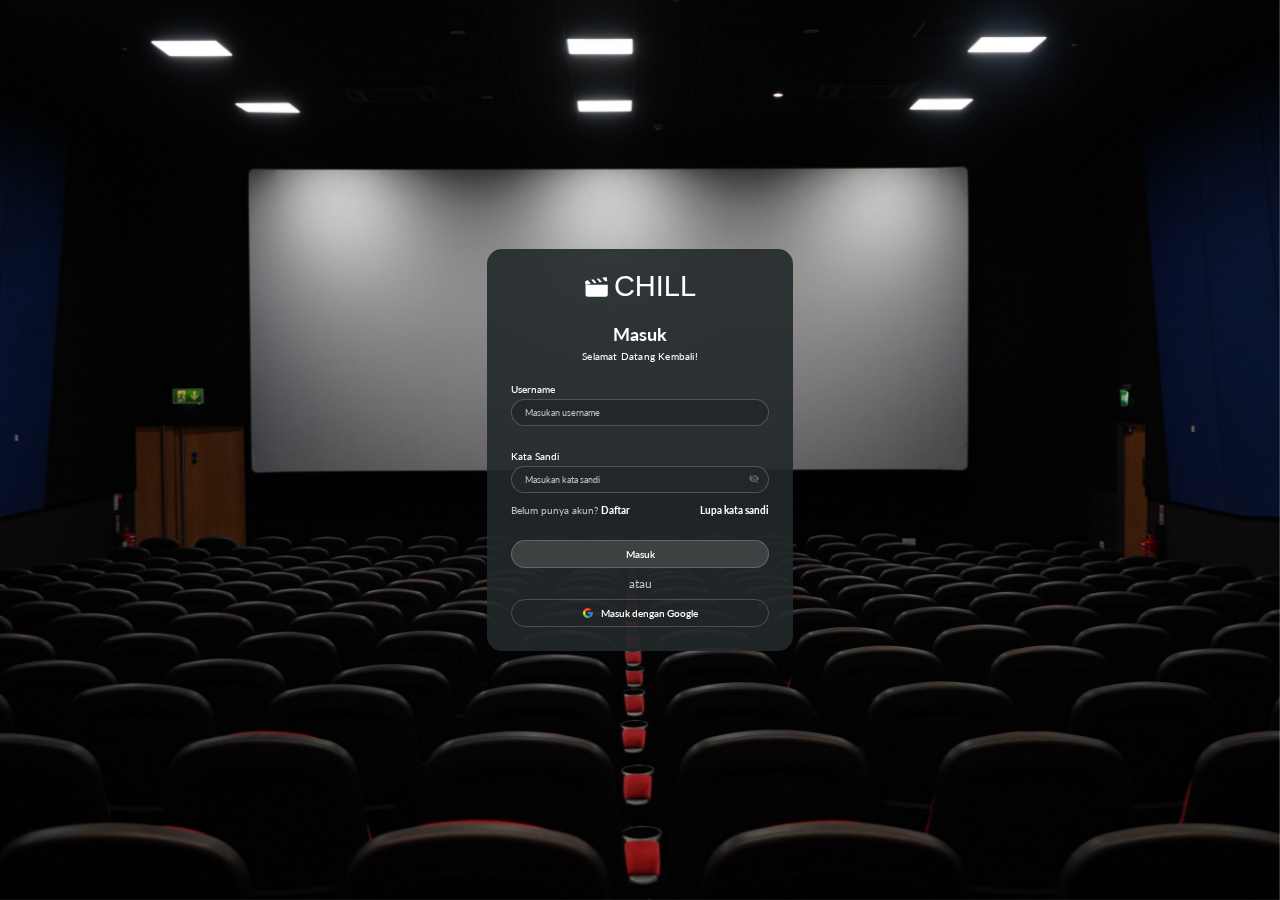
<file: login.html>
<!DOCTYPE html>
<html lang="en">
<head>
    <meta charset="UTF-8">
    <meta name="viewport" content="width=device-width, initial-scale=1.0">
    <title>Chill - Login</title>
        <link rel="stylesheet" href="./css/global.css">
        <link rel="stylesheet" href="./css/login.css">
</head>
<body>
    <!-- ====== BACKGROUND IMAGE ====== -->
    <div class="login-background">
         <img src="./images/bg-login-register.jpg" alt="bg-login-register">
    </div>

    <!-- ====== LOGIN BOX ====== -->
    <div class="login-box">
        
        <!-- ====== LOGO ====== -->
        <div class="login-logo">
            <img src="./images/vector-movie.svg" alt="vector-movie">
                <span>CHILL</span>
        </div>

        <!-- ====== WELCOME MESSAGE ====== -->
        <h2>Masuk</h2>
        <p>Selamat Datang Kembali!</p>

        <!-- ====== LOGIN FORM ====== -->
        <form class="login-form">
            <!-- Username -->
            <label for="username">Username</label>
            <input type="text" id="username" name="username" placeholder="Masukan username" required>

            <!-- Password -->
            <label class="password-label" for="password">Kata Sandi</label>
            <div class="password-wrapper">
                <input type="password" id="password" name="password" placeholder="Masukan kata sandi" required>
                <button type="button" class="toggle-password">
                    <img src="./images/vector-hideshow.svg" alt="eye icon">
                </button>
            </div>

            <!-- Links -->
            <div class="login-links">
                <a href="./register.html">Belum punya akun? <strong>Daftar</strong></a>
                <a href="#"><strong>Lupa kata sandi</strong></a>
            </div>

            <!-- Login Button -->
            <button type="submit" class="btn-login">Masuk</button>

            <!-- Or separator -->
            <div class="or-separator">atau</div>

            <!-- Google Login Button -->
            <button type="button" class="btn-google">
                <img src="./images/logo-google.png" alt="Google Logo">
                Masuk dengan Google
            </button>
        </form>
    </div>

</body>
<script src="./js/login.js"></script>
</html>
</file>
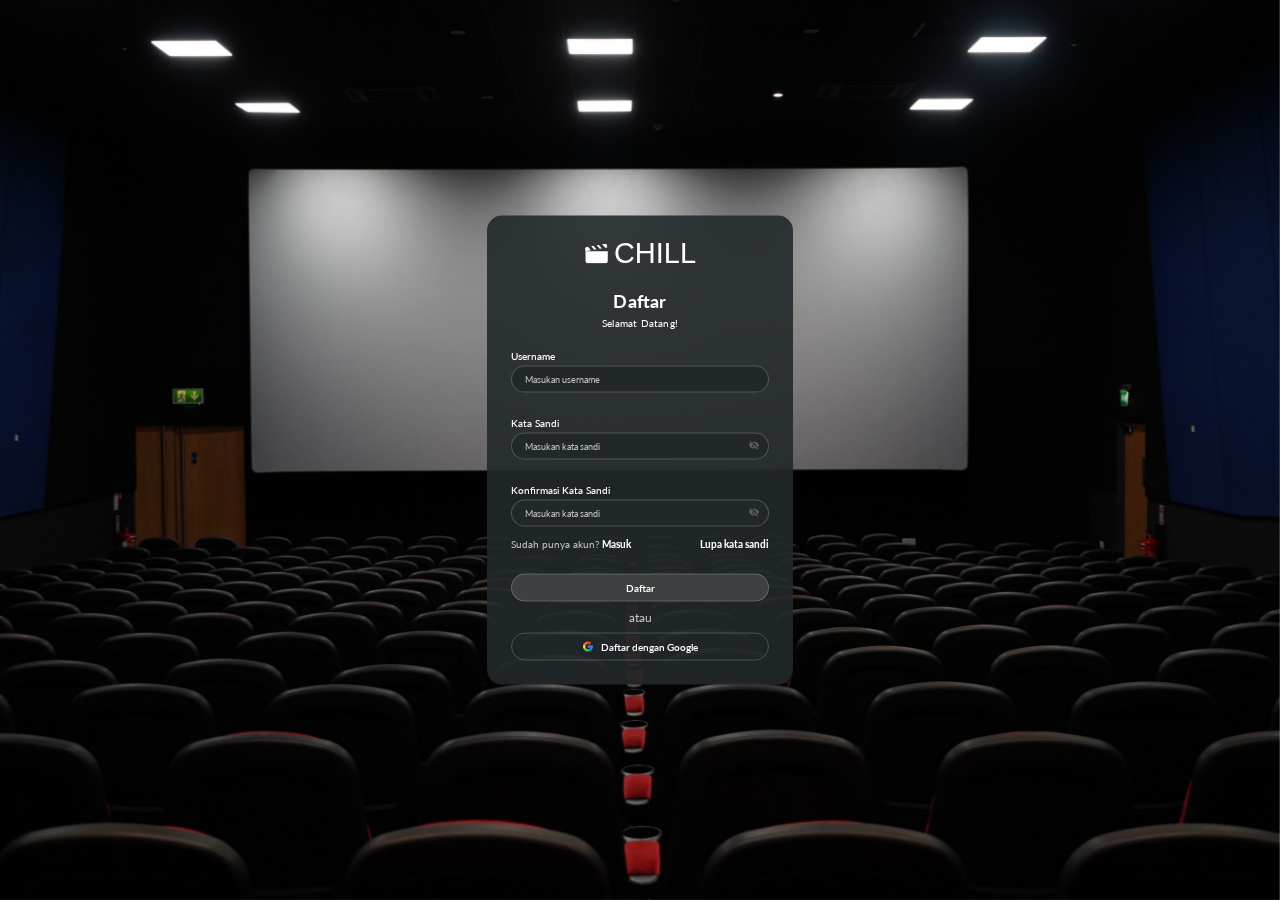
<file: register.html>
<!DOCTYPE html>
<html lang="en">
<head>
    <meta charset="UTF-8">
    <meta name="viewport" content="width=device-width, initial-scale=1.0">
    <title>Chill - Register</title>
        <link rel="stylesheet" href="./css/global.css">
        <link rel="stylesheet" href="./css/register.css">
</head>
<body>
    <!-- ====== BACKGROUND IMAGE ====== -->
    <div class="login-background">
        <picture>
            <!-- Image for screens 1440px and above -->
            <source media="(min-width: 1440px)" srcset="./images/bg-reg-desk.jpg">
            <!--s Default image for mobile/tablet -->
            <img src="./images/bg-login-register.jpg" alt="bg-login-register">
        </picture>
    </div>

    <!-- ====== LOGIN BOX ====== -->
    <div class="login-box">
        
        <!-- ====== LOGO ====== -->
        <div class="login-logo">
            <img src="./images/vector-movie.svg" alt="vector-movie">
                <span>CHILL</span>
        </div>

        <!-- ====== WELCOME MESSAGE ====== -->
        <div class="welcome">
            <h2>Daftar</h2>
            <p>Selamat Datang!</p>
        </div>

        <!-- ====== LOGIN FORM ====== -->
        <form class="login-form">
            <!-- Username -->
            <label for="username">Username</label>
            <input type="text" id="username" name="username" placeholder="Masukan username" required>

            <!-- Password -->
            <label class="password-label" for="password">Kata Sandi</label>
            <div class="password-wrapper">
                <input type="password" id="password" name="password" placeholder="Masukan kata sandi" required>
                <button type="button" class="toggle-password">
                    <img src="./images/vector-hideshow.svg" alt="eye icon">
                </button>
            </div>

            <!-- Konfirmasi Password -->
            <label class="password-label" for="password">Konfirmasi Kata Sandi</label>
            <div class="password-wrapper">
                <input type="password" id="password" name="password" placeholder="Masukan kata sandi" required>
                <button type="button" class="toggle-password">
                    <img src="./images/vector-hideshow.svg" alt="eye icon">
                </button>
            </div>

            <!-- Links -->
            <div class="login-links">
                <a href="./login.html">Sudah punya akun? <strong>Masuk</strong></a>
                <a href="#"><strong>Lupa kata sandi</strong></a>
            </div>

            <!-- Login Button -->
            <button type="submit" class="btn-login">Daftar</button>

            <!-- Or separator -->
            <div class="or-separator">atau</div>

            <!-- Google Login Button -->
            <button type="button" class="btn-google">
                <img src="./images/logo-google.png" alt="Google Logo">
                Daftar dengan Google
            </button>
        </form>
    </div>

</body>
<script src="./js/register.js"></script>
</html>
</file>
<file: css/global.css>
@import url('https://fonts.googleapis.com/css2?family=Lato:ital,wght@0,100;0,300;0,400;0,700;0,900;1,100;1,300;1,400;1,700;1,900&display=swap');

* {
    margin: 0;
    padding: 0;
    font-family: 'Lato', sans-serif;
}
</file>
<file: css/login.css>
/* ====== BACKGROUND IMAGE ====== */
.login-background {
    position: fixed;
    top: 0;
    left: 0;
    width: 100%;
    height: 100%;
    z-index: -1;
}

.login-background img {
    width: 100%;
    height: 100%;
    object-fit:cover;
    position: absolute;
    top: -0%;
    left: 0%;
}

/* ====== LOGIN BOX ====== */
.login-box {
    position: absolute;
    width: 306px;
    top: 50%;
    left: 50%;
    transform: translate(-50%, -50%);
    background-color: rgba(34, 40, 42, 0.9);
    border-radius: 15px;
    display: flex;
    flex-direction: column;
    opacity: 1;
    color: #fff;

}


/* ====== LOGO ====== */
.login-logo {
    display: flex;
    align-items: center;
    justify-content: center;
    gap: 5px;
    margin-top: 22px;
    margin-bottom: 20px;

}

.login-logo img {
    width: 25px;
    height: 20px;

}

.login-logo span {
    font-family: 'Londrina Solid', sans-serif;
    font-size: 29px;
    font-weight: 400;
    line-height: 110%;
    letter-spacing: 0px;
    text-align: center;
    vertical-align: middle;
}

/* ====== WELCOME MESSAGE ====== */
.login-box h2 {
    margin-bottom: 4px;
    font-size: 18px;
    font-weight: 700;
    letter-spacing: 0.2px;
    text-align: center;
}

.login-box p {
    margin: 0;
    font-size: 10px;
    font-weight: 400;
    line-height: 140%;
    letter-spacing: 0.2px;
    text-align: center;
}

/* ====== LOGIN FORM ====== */
.login-form {
    display: flex;
    flex-direction: column;
    gap: 4px;
    margin-top:20px;
    margin-bottom: 24px;
    margin-left: 24px;
    margin-right: 24px;
    font-size:10px;
}

.login-form label {
    font-size: 10px;
    font-weight: 500;
}

.login-form input {
    padding: 7px 12px;
    border-radius: 15px;
    text-indent: 1px;
    border: 1px solid #E7E3FC3B;
    background-color: #22282A;
    color: #fff;
    font-size: 9px ;
}

.login-form input::placeholder {
    color: #C1C2C4;
}

.password-label {
margin-top: 20px;
}

.inside {
    font-size: 8px #C1C2C4;
}

/* ====== PASSWORD WRAPPER ====== */
.password-wrapper {
    position: relative;
    display: flex;
    width: 100%; /* make wrapper full width */
}

.password-wrapper input {
    width: 100%; /* fill the wrapper */
    padding: 7px 12px;
    border-radius: 15px;
    border: 1px solid #E7E3FC3B;
    background-color: #22282A;
    color: #fff;
    font-size: 9px;
    box-sizing: border-box; /* important to include padding inside width */
}

/* Toggle icon */
.toggle-password {
    position: absolute;
    right: 10px;
    top: 50%;
    transform: translateY(-50%);
    background: none;
    border: none;
    cursor: pointer;
    padding: 0;
    display: flex;
    align-items: center;
}

.toggle-password img {
    width: 10px;
    height: 10px;
    filter: invert(1);
    transition: filter 0.2s ease;
}

/* Active state: aqua blue */
.toggle-password.active img {
    filter: invert(54%) sepia(92%) saturate(5351%) hue-rotate(169deg) brightness(95%) contrast(95%);
}



/* ====== LOGIN LINKS ====== */
.login-links {
    display: flex;
    justify-content: space-between;
    font-size: 10px;
    margin-top: 7px;
}

.login-links a {
    color: #C1C2C4;
    text-decoration: none;
}

.login-links a strong {
    color: #fff;
}

/* ====== LOGIN BUTTON ====== */
.btn-login {
    background-color: #3D4142;
    color: #fff;
    padding: 7px 0;
    border: 1px solid #E7E3FC3B;
    border-radius: 15px;
    font-size: 10px;
    font-weight: 600;
    cursor: pointer;
    margin-top:20px;
}

/* ====== OR SEPARATOR ====== */
.or-separator {
    text-align: center;
    font-size: 12px;
    color: #C1C2C4;
    margin: 4px 0;
}

/* ====== GOOGLE BUTTON ====== */
.btn-google {
    display: flex;
    align-items: center;
    justify-content: center;
    gap: 8px;
    background-color: transparent;
    color: #fff;
    padding: 7px 0;
    border: 1px solid #E7E3FC3B;
    border-radius: 15px;
    font-size: 10px;
    font-weight: 600;
    cursor: pointer;
}

.btn-google img {
    width: 10px;
    height: 10px;
}







/* ===========================================================
   DESKTOP RESPONSIVE LAYOUT — WIDTH: 1440px
   =========================================================== */
@media screen and (min-width: 1440px) {

/* ====== BACKGROUND IMAGE ====== */
.login-background {
    position: fixed;
    top: 0;
    left: 0;
    width: 100%;
    height: 100%;
    z-index: -1;
}

.login-background img {
    width: 100%;
    height: 100%;
    object-fit:cover;
    position: absolute;
    top: -0%;
    left: 0%;
}

/* ====== LOGIN BOX ====== */
.login-box {
    position: absolute;
    width: 529px;
    top: 50%;
    left: 50%;
    transform: translate(-50%, -50%);
    background-color: rgba(34, 40, 42, 0.9);
    border-radius: 24px;
    display: flex;
    flex-direction: column;
    opacity: 1;
    color: #fff;

    justify-content: space-between; /* <<--- ADD THIS */
}


/* ====== LOGO ====== */
.login-logo {
    display: flex;
    align-items: center;
    justify-content: center;
    gap: 8px;
    margin-top: 40px;
    margin-bottom: 37px;
}

.login-logo img {
    width: 43px;
    height: 36px;
}

.login-logo span {
    font-family: 'Londrina Solid', sans-serif;
    font-size: 50px;
    font-weight: 400;
    line-height: 110%;
    letter-spacing: 0px;
    text-align: center;
    vertical-align: middle;
}

/* ====== WELCOME MESSAGE ====== */
.login-box h2 {
    margin-bottom: 8px;
    font-size: 32px;
    font-weight: 700;
    letter-spacing: 0.2px;
    text-align: center;
}

.login-box p {
    margin: 0;
    font-size: 16px;
    font-weight: 400;
    line-height: 140%;
    letter-spacing: 0.2px;
    text-align: center;
}

/* ====== LOGIN FORM ====== */
.login-form {
    display: flex;
    flex-direction: column;
    gap: 8px;
    margin-top:37px;
    margin-bottom: 40px;
    margin-left: 40px;
    margin-right: 40px;
    font-size:10px;
}

.login-form label {
    font-size: 18px;
    font-weight: 500;
}

.login-form input {
    padding: 15px 12px;
    border-radius: 24px;
    text-indent: 4px;
    border: 1px solid #E7E3FC3B;
    background-color: #22282A;
    color: #fff;
    font-size: 16px;

}

.login-form input::placeholder {
    color: #C1C2C4;
}

.password-label {
margin-top: 37px;
}

.inside {
    font-size: 8px #C1C2C4;
}

/* ====== PASSWORD WRAPPER ====== */
.password-wrapper {
    position: relative;
    display: flex;
    width: 100%; /* make wrapper full width */
}

.password-wrapper input {
    width: 100%; /* fill the wrapper */
    padding: 15px 12px;
    border-radius: 24px;
    
    border: 1px solid #E7E3FC3B;
    background-color: #22282A;
    color: #fff;
    font-size: 16px;
    box-sizing: border-box; /* important to include padding inside width */
}

/* Toggle icon */
.toggle-password {
    position: absolute;
    right: 10px;
    top: 50%;
    transform: translateY(-50%);
    background: none;
    border: none;
    cursor: pointer;
    padding: 0;
    display: flex;
    align-items: center;
}

.toggle-password img {
    width: 18px;
    height: 16px;
    filter: invert(1);
    transition: filter 0.2s ease;
}

/* Active state: aqua blue */
.toggle-password.active img {
    filter: invert(54%) sepia(92%) saturate(5351%) hue-rotate(169deg) brightness(95%) contrast(95%);
}



/* ====== LOGIN LINKS ====== */
.login-links {
    display: flex;
    justify-content: space-between;
    font-size: 16px;
    margin-top: 12px;
}

.login-links a {
    color: #C1C2C4;
    text-decoration: none;
}

.login-links a strong {
    color: #fff;
}

/* ====== LOGIN BUTTON ====== */
.btn-login {
    background-color: #3D4142;
    color: #fff;
    padding: 15px 0;
    border: 1px solid #E7E3FC3B;
    border-radius: 24px;
    font-size: 16px;
    font-weight: 600;
    cursor: pointer;
    margin-top:37px;
}

/* ====== OR SEPARATOR ====== */
.or-separator {
    text-align: center;
    font-size: 16px;
    color: #C1C2C4;
    margin: 8px 0;
}

/* ====== GOOGLE BUTTON ====== */
.btn-google {
    display: flex;
    align-items: center;
    justify-content: center;
    gap: 8px;
    background-color: transparent;
    color: #fff;
    padding: 15px 0;
    border: 1px solid #E7E3FC3B;
    border-radius: 24px;
    font-size: 16px;
    font-weight: 600;
    cursor: pointer;
}

.btn-google img {
    width: 18px;
    height: 18px;
}
}
</file>
<file: css/register.css>
/* ====== BACKGROUND IMAGE ====== */
.login-background {
    position: fixed;
    top: 0;
    left: 0;
    width: 100%;
    height: 100%;
    z-index: -1;
}

.login-background img {
    width: 100%;
    height: 100%;
    object-fit:cover;
    position: absolute;
    top: -0%;
    left: 0%;
}

/* ====== LOGIN BOX ====== */
.login-box {
    position: absolute;
    width: 306px;
    top: 50%;
    left: 50%;
    transform: translate(-50%, -50%);
    background-color: rgba(34, 40, 42, 0.9);
    border-radius: 15px;
    display: flex;
    flex-direction: column;
    opacity: 1;
    color: #fff;

}


/* ====== LOGO ====== */
.login-logo {
    display: flex;
    align-items: center;
    justify-content: center;
    gap: 5px;
    margin-top: 22px;
    margin-bottom: 20px;

}

.login-logo img {
    width: 25px;
    height: 20px;

}

.login-logo span {
    font-family: 'Londrina Solid', sans-serif;
    font-size: 29px;
    font-weight: 400;
    line-height: 110%;
    letter-spacing: 0px;
    text-align: center;
    vertical-align: middle;
}

/* ====== WELCOME MESSAGE ====== */
.login-box h2 {
    margin-bottom: 4px;
    font-size: 18px;
    font-weight: 700;
    letter-spacing: 0.2px;
    text-align: center;
}

.login-box p {
    margin: 0;
    font-size: 10px;
    font-weight: 400;
    line-height: 140%;
    letter-spacing: 0.2px;
    text-align: center;
}

/* ====== LOGIN FORM ====== */
.login-form {
    display: flex;
    flex-direction: column;
    gap: 4px;
    margin-top:20px;
    margin-bottom: 24px;
    margin-left: 24px;
    margin-right: 24px;
    font-size:10px;
}

.login-form label {
    font-size: 10px;
    font-weight: 500;
}

.login-form input {
    padding: 7px 12px;
    border-radius: 15px;
    text-indent: 1px;
    border: 1px solid #E7E3FC3B;
    background-color: #22282A;
    color: #fff;
    font-size: 9px ;
}

.login-form input::placeholder {
    color: #C1C2C4;
}

.password-label {
margin-top: 20px;
}

.inside {
    font-size: 8px #C1C2C4;
}

/* ====== PASSWORD WRAPPER ====== */
.password-wrapper {
    position: relative;
    display: flex;
    width: 100%; /* make wrapper full width */
}

.password-wrapper input {
    width: 100%; /* fill the wrapper */
    padding: 7px 12px;
    border-radius: 15px;
    border: 1px solid #E7E3FC3B;
    background-color: #22282A;
    color: #fff;
    font-size: 9px;
    box-sizing: border-box; /* important to include padding inside width */
}

/* Toggle icon */
.toggle-password {
    position: absolute;
    right: 10px;
    top: 50%;
    transform: translateY(-50%);
    background: none;
    border: none;
    cursor: pointer;
    padding: 0;
    display: flex;
    align-items: center;
}

.toggle-password img {
    width: 10px;
    height: 10px;
    filter: invert(1);
    transition: filter 0.2s ease;
}

/* Active state: aqua blue */
.toggle-password.active img {
    filter: invert(54%) sepia(92%) saturate(5351%) hue-rotate(169deg) brightness(95%) contrast(95%);
}



/* ====== LOGIN LINKS ====== */
.login-links {
    display: flex;
    justify-content: space-between;
    font-size: 10px;
    margin-top: 7px;
}

.login-links a {
    color: #C1C2C4;
    text-decoration: none;
}

.login-links a strong {
    color: #fff;
}

/* ====== LOGIN BUTTON ====== */
.btn-login {
    background-color: #3D4142;
    color: #fff;
    padding: 7px 0;
    border: 1px solid #E7E3FC3B;
    border-radius: 15px;
    font-size: 10px;
    font-weight: 600;
    cursor: pointer;
    margin-top:20px;
}

/* ====== OR SEPARATOR ====== */
.or-separator {
    text-align: center;
    font-size: 12px;
    color: #C1C2C4;
    margin: 4px 0;
}

/* ====== GOOGLE BUTTON ====== */
.btn-google {
    display: flex;
    align-items: center;
    justify-content: center;
    gap: 8px;
    background-color: transparent;
    color: #fff;
    padding: 7px 0;
    border: 1px solid #E7E3FC3B;
    border-radius: 15px;
    font-size: 10px;
    font-weight: 600;
    cursor: pointer;
}

.btn-google img {
    width: 10px;
    height: 10px;
}







/* ===========================================================
   DESKTOP RESPONSIVE LAYOUT — WIDTH: 1440px
   =========================================================== */
@media screen and (min-width: 1440px) {

/* ====== BACKGROUND IMAGE ====== */
.login-background {
    position: fixed;
    top: 0;
    left: 0;
    width: 100%;
    height: 100%;
    z-index: -1;
}

.login-background img {
    width: 100%;
    height: 100%;
    object-fit:cover;
    position: absolute;
    top: -0%;
    left: 0%;
}

/* ====== LOGIN BOX ====== */
.login-box {
    position: absolute;
    width: 529px;
    top: 50%;
    left: 50%;
    transform: translate(-50%, -50%);
    background-color: rgba(34, 40, 42, 0.9);
    border-radius: 24px;
    display: flex;
    flex-direction: column;
    opacity: 1;
    color: #fff;

    justify-content: space-between; /* <<--- ADD THIS */
}


/* ====== LOGO ====== */
.login-logo {
    display: flex;
    align-items: center;
    justify-content: center;
    gap: 8px;
    margin-top: 40px;
    margin-bottom: 37px;
}

.login-logo img {
    width: 43px;
    height: 36px;
}

.login-logo span {
    font-family: 'Londrina Solid', sans-serif;
    font-size: 50px;
    font-weight: 400;
    line-height: 110%;
    letter-spacing: 0px;
    text-align: center;
    vertical-align: middle;
}

/* ====== WELCOME MESSAGE ====== */
.login-box h2 {
    margin-bottom: 8px;
    font-size: 32px;
    font-weight: 700;
    letter-spacing: 0.2px;
    text-align: center;
}

.login-box p {
    margin: 0;
    font-size: 16px;
    font-weight: 400;
    line-height: 140%;
    letter-spacing: 0.2px;
    text-align: center;
}

/* ====== LOGIN FORM ====== */
.login-form {
    display: flex;
    flex-direction: column;
    gap: 8px;
    margin-top:37px;
    margin-bottom: 40px;
    margin-left: 40px;
    margin-right: 40px;
    font-size:10px;
}

.login-form label {
    font-size: 18px;
    font-weight: 500;
}

.login-form input {
    padding: 15px 12px;
    border-radius: 24px;
    text-indent: 4px;
    border: 1px solid #E7E3FC3B;
    background-color: #22282A;
    color: #fff;
    font-size: 16px;

}

.login-form input::placeholder {
    color: #C1C2C4;
}

.password-label {
margin-top: 37px;
}

.inside {
    font-size: 8px #C1C2C4;
}

/* ====== PASSWORD WRAPPER ====== */
.password-wrapper {
    position: relative;
    display: flex;
    width: 100%; /* make wrapper full width */
}

.password-wrapper input {
    width: 100%; /* fill the wrapper */
    padding: 15px 12px;
    border-radius: 24px;
    
    border: 1px solid #E7E3FC3B;
    background-color: #22282A;
    color: #fff;
    font-size: 16px;
    box-sizing: border-box; /* important to include padding inside width */
}

/* Toggle icon */
.toggle-password {
    position: absolute;
    right: 10px;
    top: 50%;
    transform: translateY(-50%);
    background: none;
    border: none;
    cursor: pointer;
    padding: 0;
    display: flex;
    align-items: center;
}

.toggle-password img {
    width: 18px;
    height: 16px;
    filter: invert(1);
    transition: filter 0.2s ease;
}

/* Active state: aqua blue */
.toggle-password.active img {
    filter: invert(54%) sepia(92%) saturate(5351%) hue-rotate(169deg) brightness(95%) contrast(95%);
}



/* ====== LOGIN LINKS ====== */
.login-links {
    display: flex;
    justify-content: space-between;
    font-size: 16px;
    margin-top: 12px;
}

.login-links a {
    color: #C1C2C4;
    text-decoration: none;
}

.login-links a strong {
    color: #fff;
}

/* ====== LOGIN BUTTON ====== */
.btn-login {
    background-color: #3D4142;
    color: #fff;
    padding: 15px 0;
    border: 1px solid #E7E3FC3B;
    border-radius: 24px;
    font-size: 16px;
    font-weight: 600;
    cursor: pointer;
    margin-top:37px;
}

/* ====== OR SEPARATOR ====== */
.or-separator {
    text-align: center;
    font-size: 16px;
    color: #C1C2C4;
    margin: 8px 0;
}

/* ====== GOOGLE BUTTON ====== */
.btn-google {
    display: flex;
    align-items: center;
    justify-content: center;
    gap: 8px;
    background-color: transparent;
    color: #fff;
    padding: 15px 0;
    border: 1px solid #E7E3FC3B;
    border-radius: 24px;
    font-size: 16px;
    font-weight: 600;
    cursor: pointer;
}

.btn-google img {
    width: 18px;
    height: 18px;
}
}
</file>
